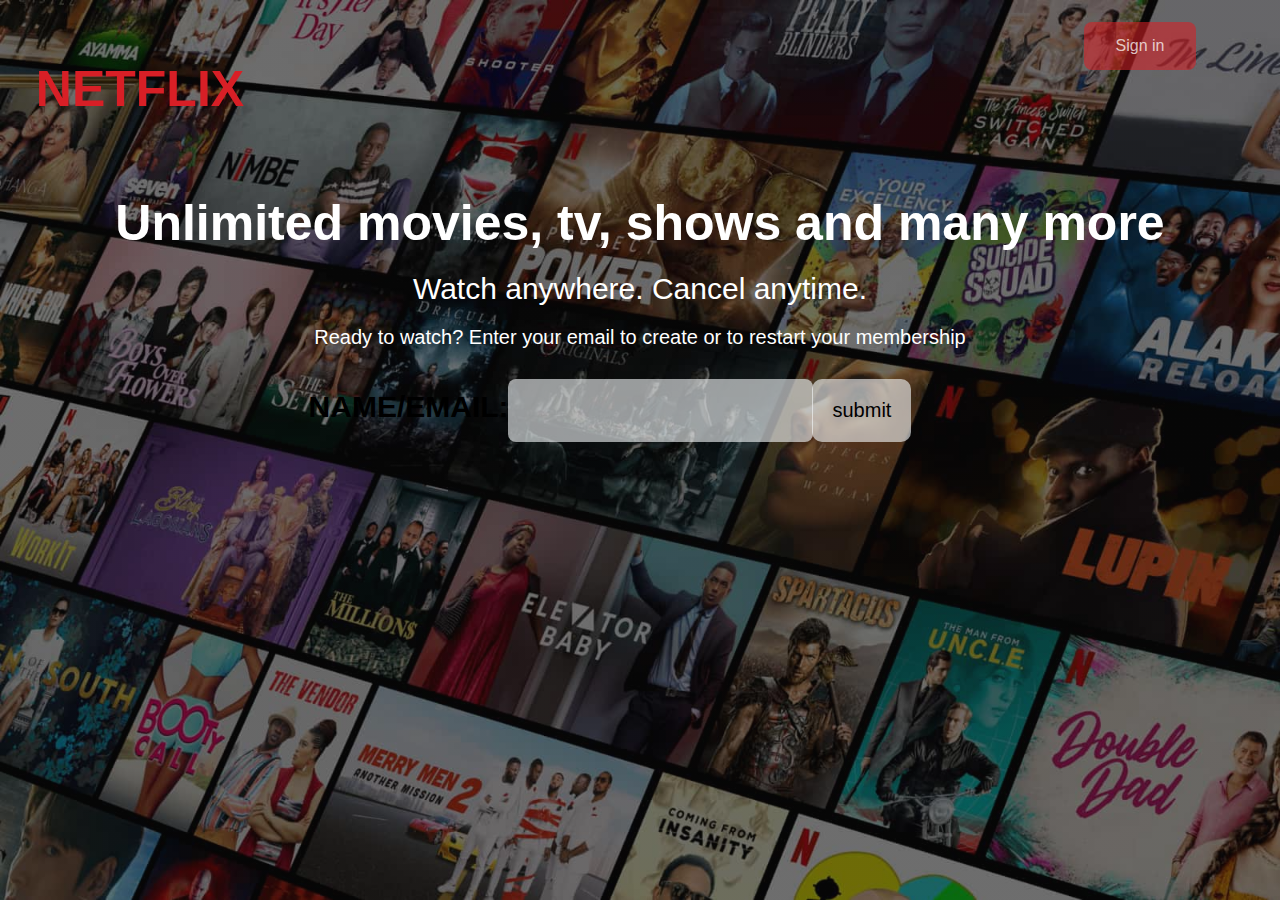
<file: index.html>
<!DOCTYPE html>
<html lang="en">
<head>
    <meta charset="UTF-8">
    <meta name="viewport" content="width=device-width, initial-scale=1.0">
    <link rel="stylesheet" href="./CSS/styles.css">
    <title>Netflix</title>
</head>
<body>
    <h1> <span>NETFLIX</span></h1>
   <a href="/Pages/sign_in.html"> <button type="button">Sign in</button> </a>
    <h1 class="design">Unlimited movies, tv, shows and many more</h1>
    <h4 class="design2">Watch anywhere. Cancel anytime.</h4>
    <h5 class="design3">Ready to watch? Enter your email to create or to restart your membership</h5>

    <form action="">
        <label for="name"> NAME/EMAIL:</label> 
        <input type="email" name="@gmail" id="label">
        <input type="button" value="submit" id="button"> 
    </form>
</body>
</html>
</file>
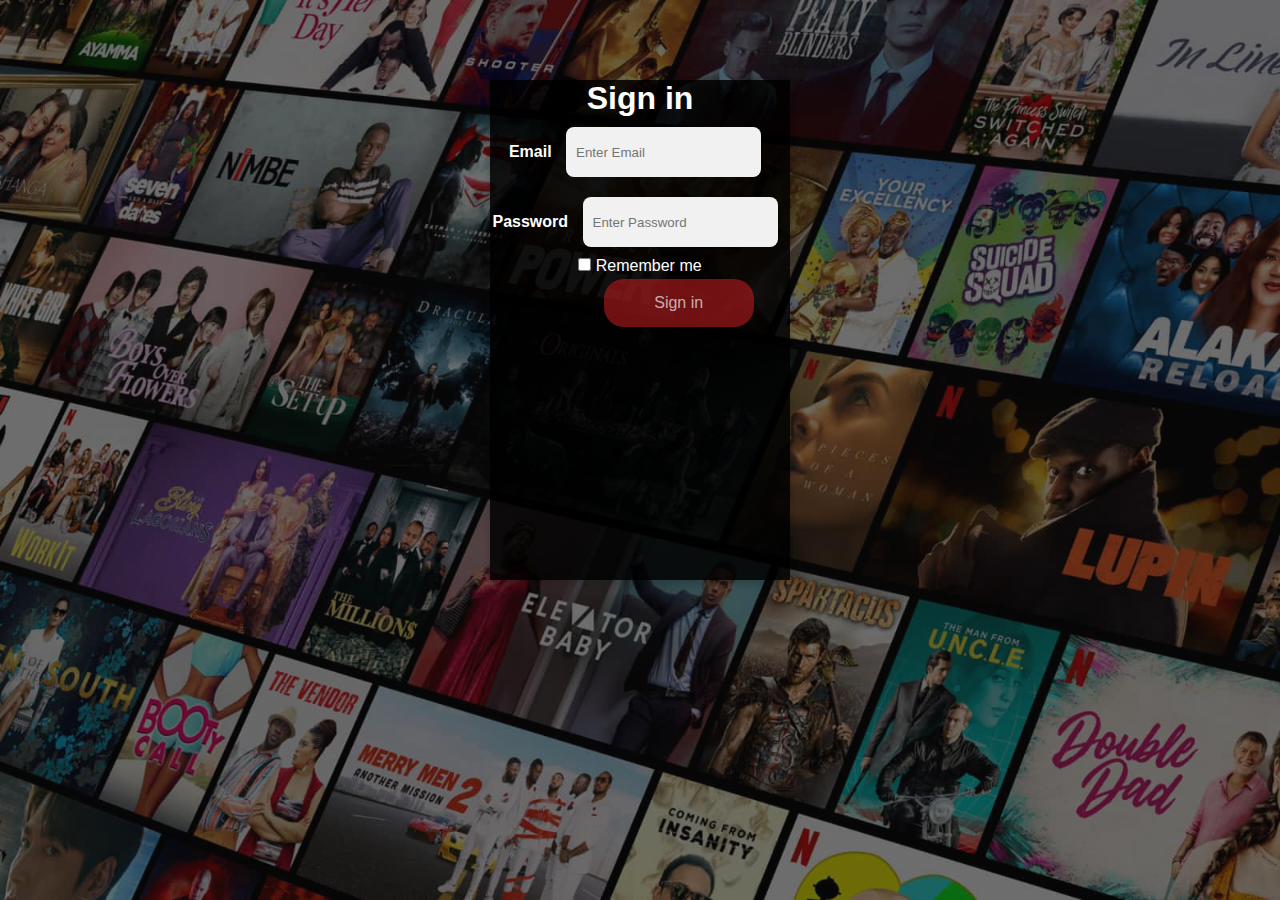
<file: Pages/sign_in.html>
<!DOCTYPE html>
<html lang="en">
<head>
    <meta charset="UTF-8">
    <meta name="viewport" content="width=device-width, initial-scale=1.0">
    <link rel="stylesheet" href="sign_in.css">
    <title>Netflix</title>
</head>
<body>
    
        
        <div class="card">
            <div class="container">
                <h1>Sign in</h1>
                
                <label for="email"><b>Email</b></label>
                <input type="text" placeholder="Enter Email" name="email" id="email" required class="box"> <br>
            
                <label for="psw"><b>Password</b></label>
                <input type="password" placeholder="Enter Password" name="psw" id="psw" required class="box"><br>

                <input type="checkbox" id="rem1" name="rem1" value="Remember" class="checkbox">
                <label for="rem1"> Remember me</label>  <br><a href="#">Need help</a>
          

                <button type="submit" class="registerbtn">Sign in</button> <br>
              
            </div>
            
          </div>

    
</div>
</body>
</html>
</file>
<file: CSS/styles.css>
*{
    margin: 0;
    padding: 0;
    border: none;
    box-sizing: border-box;
    /* overflow: hidden; */
}

body{
   background:linear-gradient(rgba(12, 12, 12, 0.459),rgba(12, 12, 12, 0.459)), url(../Images/netflix4.jpg);
   background-repeat: no-repeat;
  background-attachment: fixed;
  background-size: cover;
   color:#fff;
   text-align: center;
   margin: 40px;
   padding: 20px;
   font-family: Arial, Helvetica, sans-serif;
}
span{
    color:#D81F26;
    font-size: 50px;
    position: relative;
    left: auto;
    right: 500px;
    padding: 150px;
}
button {
    background:#d81f2591;
    border: none;
    color: rgba(255, 255, 255, 0.747);
    padding: 15px 32px;
    border-radius: 8px;
    text-align: center;
    text-decoration: none;
    display: inline-block;
    font-size: 16px;
    margin: 4px 2px;
    cursor: pointer;
    position: relative;
    left: 500px;
    right: auto;
    top: auto;
    bottom: 100px;
    /* padding: 150px; */
  }
a{
    text-decoration: none;
    
}
button:hover{
    background:#D81F26;
    color: white;
}
.design{
    font-size: 50px;
    margin: 20px 10px;
}
.design2{
    font-size: 30px;
    font-weight: lighter;
    margin: 20px 10px;
}
.design3{
    font-size: 20px;
    font-weight: lighter;
    margin: 20px 10px;
}
#label{
     max-width: 500px;
	padding: 10px 20px; 
	background: #f4f7f8;
	margin: 10px auto; 
	 padding: 20px;
	background: #f4f7f89c;
	 border-radius: 8px; 
    /* font-family: Georgia, "Times New Roman", Times, serif; */
    position: relative;
    left: auto;
    right: 30px;
    font-size: 20px;
}
label{
    color:rgb(0, 0, 0);
    font-size: 30px;
    position: relative;
    left: auto;
    right: 25px;
    font-weight: bold;
}
#button{
    max-width: 500px;
	padding: 10px 20px; 
	background: #f4f7f8;
	margin: 10px auto; 
	 padding: 20px;
	background: #f4f7f89c;
	 border-radius: 10px; 
    position: relative;
    left: auto;
    right: 35px ;
    font-size: 20px;
}

#button:hover{
    max-width: 500px;
	padding: 10px 20px; 
    background: #D81F26;
    color:white;
	margin: 10px auto; 
	 padding:20px; 
     border-radius: 10px; 
     position: relative;
     left: auto;
     right: 35px ;
    font-size: 20px;
}
</file>
<file: Pages/sign_in.css>
*{
    margin: 0;
    padding: 0;
    border: none;
    box-sizing: border-box;
    overflow: hidden;
}

body{
   background:linear-gradient(rgba(12, 12, 12, 0.459),rgba(12, 12, 12, 0.459)), url(../Images/netflix4.jpg);
   background-repeat: no-repeat;
  background-attachment: fixed;
  background-size: cover;
   color:#fff;
   text-align: center;
   margin: 40px;
   padding: 20px;
   font-family: Arial, Helvetica, sans-serif;
}
.card {
    background: rgba(0, 0, 0, 0.842);
    box-shadow: 0 4px 8px 0 rgba(0,0,0,0.2);
    /* transition: 0.3s; */
    max-width: 300px;
    margin: auto;
    margin-top: 20px;
    height: 500px;
    font-family: 'Segoe UI', Tahoma, Geneva, Verdana, sans-serif;
    /* text-align: center; */
    /* position: relative;
    left: 20px;
    right: auto;
    top: 200px;
    bottom: auto; */
}
.registerbtn{
    background:#d81f2591;
    color: rgba(255, 255, 255, 0.747);
    padding: 15px 32px;
    margin: 4px 2px;
    border: none;
    cursor: pointer;
    width: 50%;
    opacity: 0.9;
    font-size: 16px;
    border-radius: 20px;
}
.registerbtn:hover{
    background:#D81F26;
    color: white;
    border: none;
}

input[type=text], input[type=password] {
    width: 65%;
    padding: 10px;
    margin: 5px 0 12px 0;
    display: inline-block;
    border:none;
    background: #f1f1f1;
  }
  
  input[type=text]:focus, input[type=password]:focus {
    background-color: #ddd;
    outline: none;
  }
   
  #rem{
      position: relative;
      left: auto;
      right: 100px;
  }
#email{
    margin: 10px;
    padding: 10px;
    height: 50px;
    border-radius: 8px;
}
#psw{
    margin: 10px;
    padding: 10px;
    height: 50px;
    border-radius: 8px;
}
.checkbox-label input{
    position: absolute;
    opacity: 0;
    cursor: crosshair;
}
a{
    color: white;
    text-decoration: none;
    position: relative;
    top: 50px;
    bottom: auto;
}
</file>
